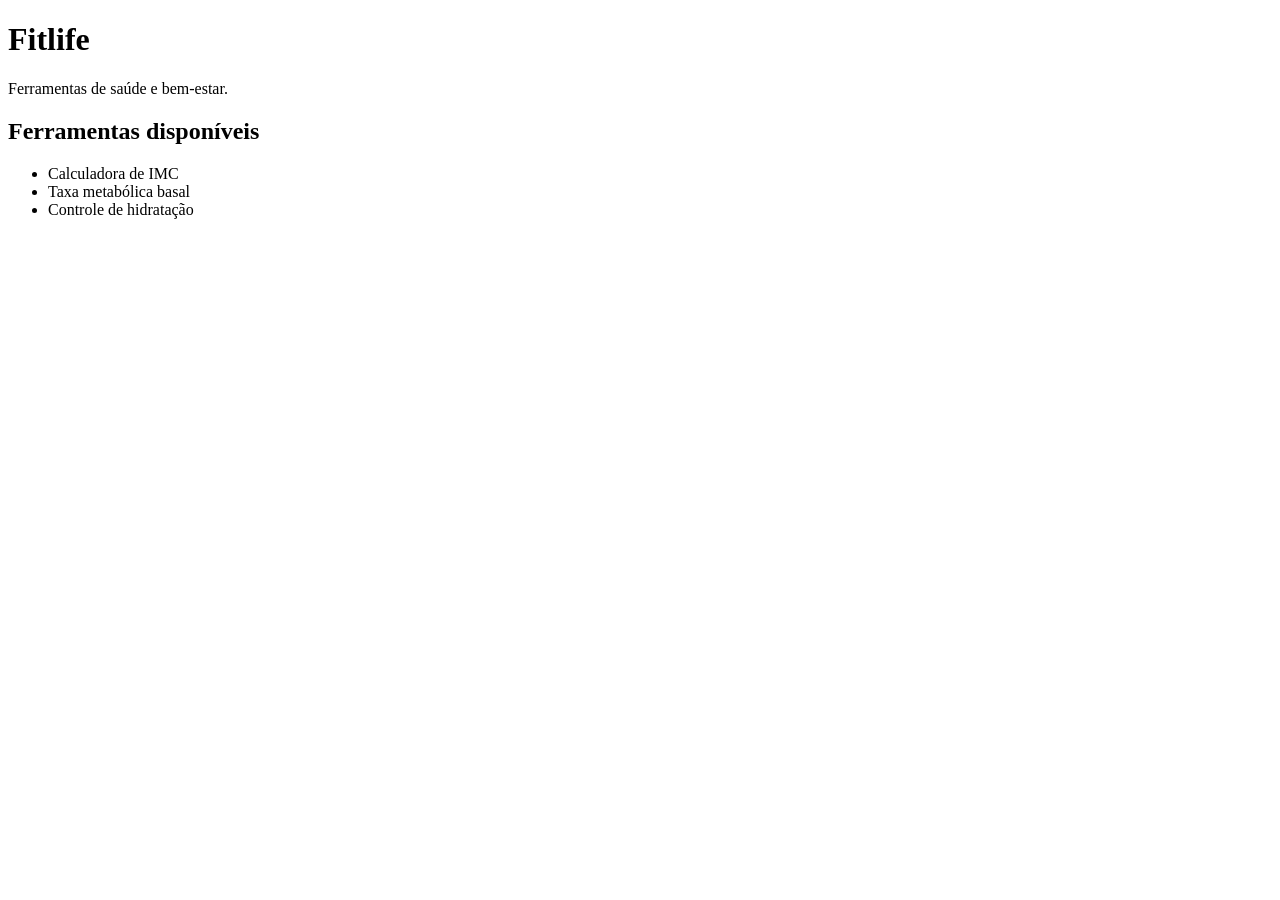
<file: index.html>
<!DOCTYPE html>
<html lang="pt-BR">
<head>
    <meta charset="UTF-8">
    <meta name="viewport" content="width=device-width, initial-scale=1.0">
    <title>FitLife</title>
</head>
<body>
    
    <h1>Fitlife</h1>

    <p>Ferramentas de saúde e bem-estar.</p>

    <h2>Ferramentas disponíveis</h2>
    <ul>
        <li>Calculadora de IMC</li>
        <li>Taxa metabólica basal</li>
        <li>Controle de hidratação</li>
    </ul>

</body>

</html>
</file>
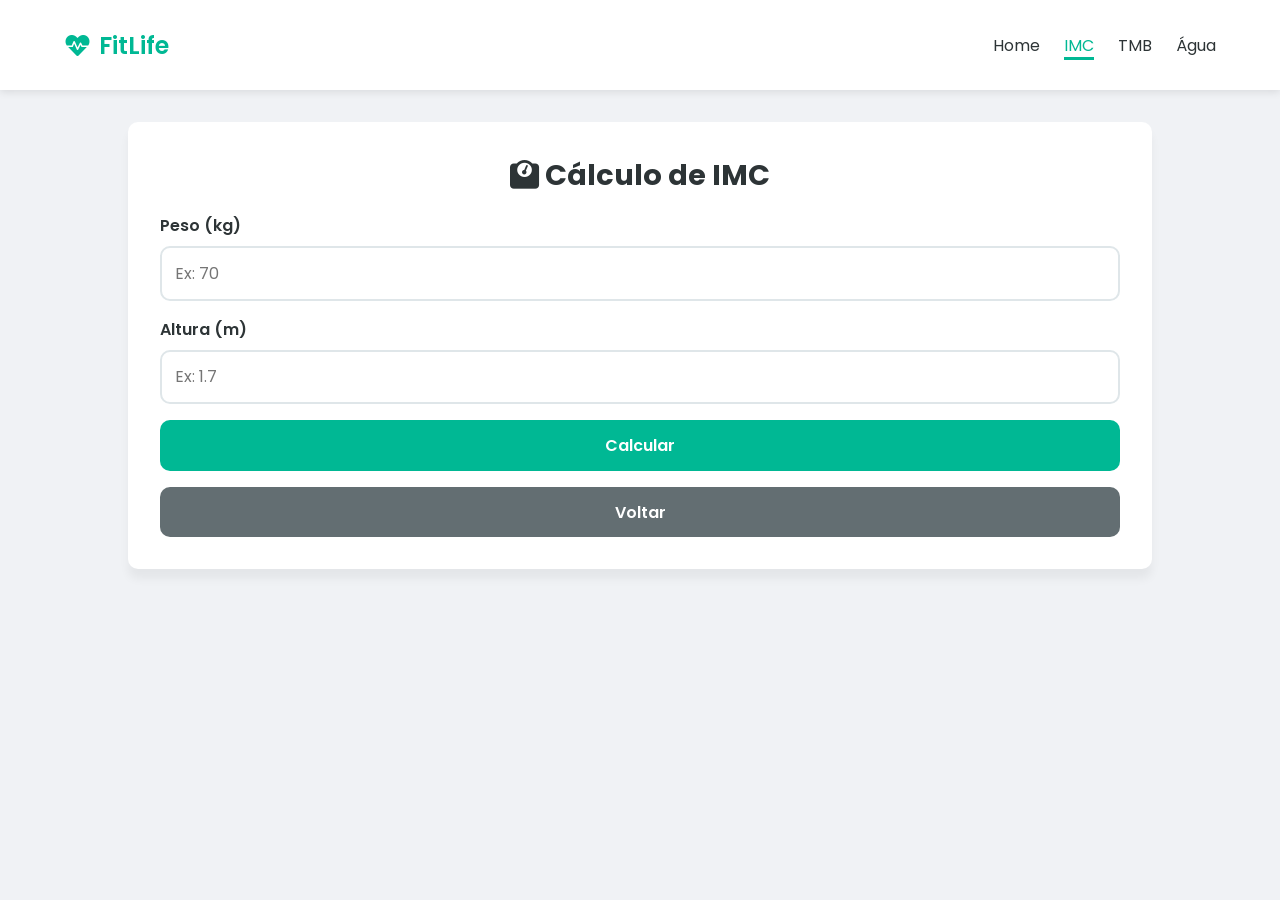
<file: pages/imc.html>
<!DOCTYPE html>
<html lang="pt-BR">
<head>
    <meta charset="UTF-8">
    <meta name="viewport" content="width=device-width, initial-scale=1.0">
    <link rel="preconnect" href="https://fonts.googleapis.com">
    <link rel="preconnect" href="https://fonts.gstatic.com" crossorigin>
    <link rel="stylesheet" href="../css/styles.css">
    <link
    rel="stylesheet"
    href="https://cdnjs.cloudflare.com/ajax/libs/font-awesome/6.0.0/css/all.min.css"
    />
    <link href="https://fonts.googleapis.com/css2?family=Poppins:ital,wght@0,100;0,200;0,300;0,400;0,500;0,600;0,700;0,800;0,900;1,100;1,200;1,300;1,400;1,500;1,600;1,700;1,800;1,900&display=swap" rel="stylesheet">
    <title>FitLife | IMC</title>
</head>
<body>

    <nav>
        <a class="logo" href="../index.html">
            <i class="fas fa-heartbeat"></i> FitLife
        </a>

        <ul class="nav-links">
            <li><a class="nav-link" href="../index.html">Home</a></li>
            <li><a class="nav-link" id="nav-active" href="imc.html">IMC</a></li>
            <li><a class="nav-link" href="tmb.html">TMB</a></li>
            <li><a class="nav-link" href="water.html">Água</a></li>
        </ul>
    </nav>

    <main>
        <section class="tool-container">

            <div class="tool-container-title">
                <h2><i class="fas fa-weight"></i> Cálculo de IMC</h2>
            </div>

            <form>
                <div class="form-group">
                    <label for="weight">Peso (kg)</label>
                    <input type="number" id="weight" placeholder="Ex: 70" required>
                </div>

                <div class="form-group">
                    <label for="height">Altura (m)</label>
                    <input type="number" id="height" placeholder="Ex: 1.7" required
                    step="any"
                    >
                </div>

                <button class="action-btn" type="submit" onclick="calculateIMC(event)">Calcular</button>
                <a class="action-btn btn-back" href="../index.html">Voltar</a>
            </form>

            <div id="result" class="result-box">
                <p>Seu IMC é:</p>
                <h2 id="imc-value">00.0</h2>
                <p id="imc-desc">Classificação</p>
            </div>

        </section>
        
    </main>
    

    <script src="../js/imc.js"></script>
</body>
</html>
</file>
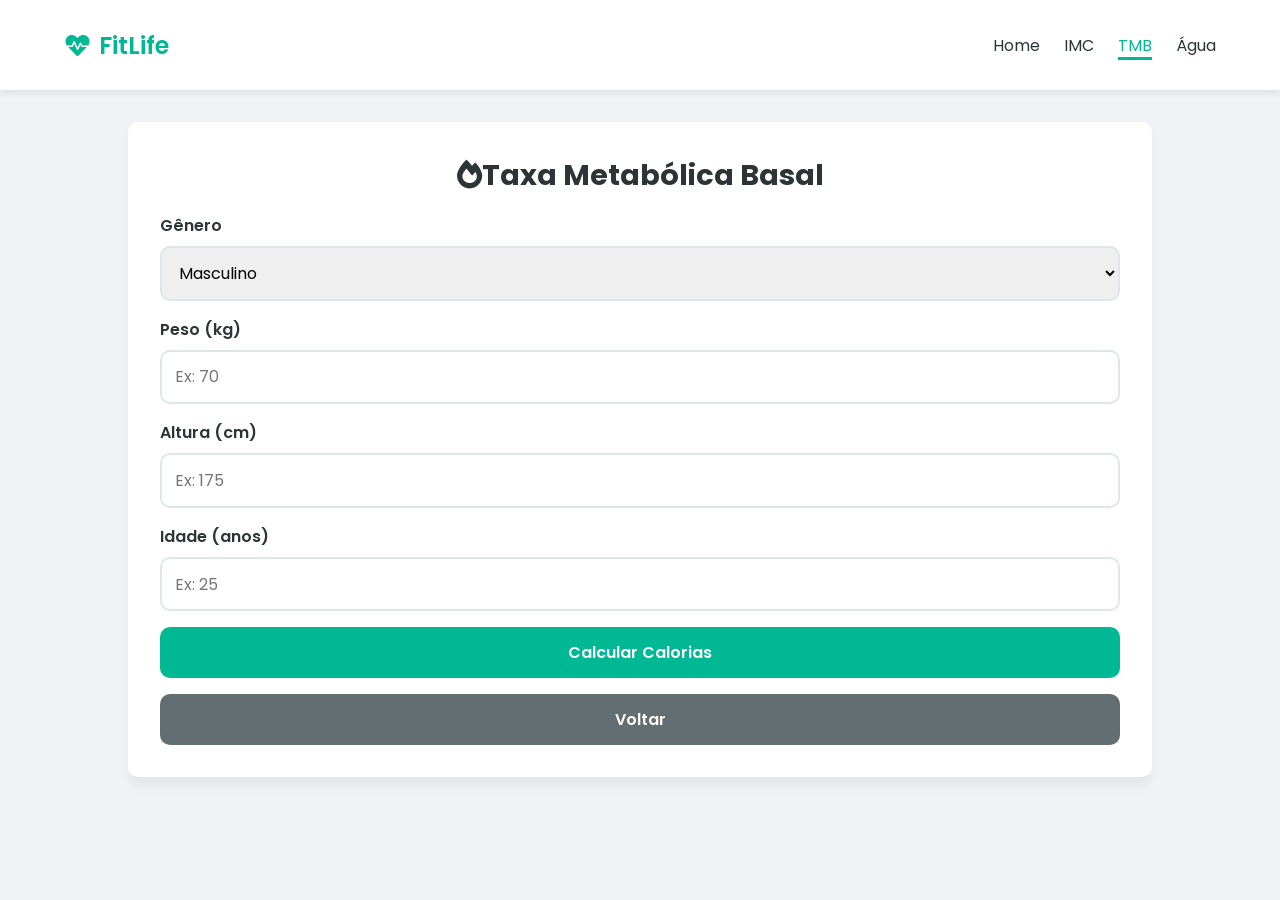
<file: pages/tmb.html>
<!DOCTYPE html>
<html lang="pt-BR">
<head>
    <meta charset="UTF-8">
    <meta name="viewport" content="width=device-width, initial-scale=1.0">
    <link rel="preconnect" href="https://fonts.googleapis.com">
    <link rel="preconnect" href="https://fonts.gstatic.com" crossorigin>
    <link rel="stylesheet" href="../css/styles.css">
    <link
    rel="stylesheet"
    href="https://cdnjs.cloudflare.com/ajax/libs/font-awesome/6.0.0/css/all.min.css"
    />
    <link href="https://fonts.googleapis.com/css2?family=Poppins:ital,wght@0,100;0,200;0,300;0,400;0,500;0,600;0,700;0,800;0,900;1,100;1,200;1,300;1,400;1,500;1,600;1,700;1,800;1,900&display=swap" rel="stylesheet">
    <title>FitLife | TMB</title>
</head>
<body>

    <nav>
        <a class="logo" href="../index.html">
            <i class="fas fa-heartbeat"></i> FitLife
        </a>

        <ul class="nav-links">
            <li><a class="nav-link" href="../index.html">Home</a></li>
            <li><a class="nav-link" href="imc.html">IMC</a></li>
            <li><a class="nav-link" id="nav-active" href="tmb.html">TMB</a></li>
            <li><a class="nav-link" href="water.html">Água</a></li>
        </ul>
    </nav>
    
    <main>
        <section class="tool-container">

            <div class="tool-container-title">
                <h2><i class="fas fa-fire"></i>Taxa Metabólica Basal</h2>
            </div>

            <form>
                <div class="form-group">
                    <label for="gender">Gênero</label>
                    <select id="gender">
                        <option value="male">Masculino</option>
                        <option value="female">Feminino</option>
                    </select>
                </div>

                <div class="form-group">
                    <label for="weight">Peso (kg)</label>
                    <input type="number" id="weight" placeholder="Ex: 70">
                </div>

                <div class="form-group">
                    <label for="height">Altura (cm)</label>
                    <input type="number" id="height" placeholder="Ex: 175">
                </div>
                    
                <div class="form-group">
                    <label for="age">Idade (anos)</label>
                    <input type="number" id="age" placeholder="Ex: 25">
                </div>

                <button class="action-btn" type="submit" onclick="calculateTMB(event)">Calcular Calorias</button>
                <a class="action-btn btn-back" href="../index.html">Voltar</a>

            </form>

            <div id="result" class="result-box">
                <p>Gasto calórico basal</p>
                <h2 id="tmb-value">0000</h2>
                <p>Kcal/dia</p>
            </div>

        </section>
    </main>

    <script src="../js/tmb.js"></script>

</body>
</html>
</file>
<file: css/styles.css>
/* css-01-variaveis-globais */
:root {
    --primary-color: #00b894;
    --primary-dark: #019477;
    --secondary-color: #2d3436;
    --background-color: #f0f2f5;
    --card-color: #ffffff;
    --text-color: #333333;
    --muted-color: #636e72;
    --danger-color: #d63031;
    --water-color: #0984e3;
    --border-color: #dfe6e9;
  
    --shadow-md:0 10px 10px rgba(0, 0, 0, 0.05);
  }
  
  * {
      margin: 0;
      padding: 0;
      box-sizing: border-box;
  }
  
  body {
      font-family: 'Poppins', sans-serif;
      background-color: var(--background-color);
      color: var(--text-color)
  }
  
  nav {
      display: flex;
      justify-content: space-between;
      align-items: center;
  
      height: 10vh;
      background-color: var(--card-color);
      padding: 0 5%;
      box-shadow: 0 2px 8px rgba(0 , 0, 0, 0.1);
  }
  
  .logo {
      /* flexbox */
      display: flex;
      align-items: center;
      gap: 0.5rem;
      font-size: 1.5rem;
      color: var(--primary-color);
      text-decoration: none;
      font-weight: 600;
  }
  
  .nav-links {
      display: flex;
      list-style: none;
      gap: 1.5rem;
  }
  
  .nav-link {
      text-decoration: none;
      color: var(--secondary-color);
      font-size: 1rem;
  }
  
  .nav-link:hover {
      color: var(--primary-color)
  }
  
  #nav-active { 
      border-bottom: 3px var(--primary-color) solid;
      color: var(--primary-color)
  }
  
  .header-container {
      text-align: center;
      padding: 2.5rem 0;
  }
  
  .header-container h1 {
      font-size: 2.5rem;
  }
  
  .header-container span {
      color: var(--primary-color)
  }
  
  main {
      width: 80vw;
      margin: 0 auto;
      padding: 2rem 0;
  }
  
  .cards-section {
      display: flex;
      justify-content: center;
      flex-wrap: wrap;
      gap: 1.5rem;
      text-align: center;
  }
  
  .feature-card {
      background-color: var(--card-color);
      color: var(--text-color);
      padding: 1.5rem;
      border-radius: 10px;
      text-align: center;
      text-decoration: none;
      box-shadow: var(--shadow-md);
      width: 16rem;
  }
  
  .feature-card:hover {
      border: 2px solid var(--primary-color);
  }
  
  .feature-card i {
      font-size: 3rem;
      color: var(--primary-color);
      margin-bottom: 1rem;
  }
  
  .tool-container {
      display: flex;
      flex-direction: column;
      gap: 1rem;
  
      width: 100%;
      padding: 2rem;
  
      background-color: var(--card-color);
      box-shadow: var(--shadow-md);
      border-radius: 10px;
  }
  
  .tool-container-title { 
      text-align: center;
  }
  
  .tool-container-title h2 {
      color: var(--secondary-color);
      font-size: 1.8rem;
  }
  
  .tool-container form {
      display: flex;
      flex-direction: column;
      gap: 1rem;
  }
  
  .form-group {
      display: flex;
      flex-direction: column;
      gap: 0.5rem;
  }
  
  .form-group label {
      font-weight: 600;
      color: var(--secondary-color);
  }
  
  .form-group input,
  .form-group select {
      padding: 0.8rem;
      border: 2px solid var(--border-color);
      border-radius: 10px;
      font-size: 1rem;
      font-family: inherit;
  }
  
  .form-group input:focus,
  .form-group select:focus {
      outline:none;
      border-color: var(--primary-color);
  }
  
  .action-btn {
      padding: 0.8rem 1rem;
      background-color: var(--primary-color);
      color: var(--card-color);
      border: none;
      border-radius: 10px;
      font-size: 1rem;
      font-weight: 600;
      font-family: inherit;
      cursor: pointer;
      text-decoration: none;
      text-align: center;
      transition: 0.3s;
  }
  
  .action-btn:hover {
      background-color: var(--primary-dark);
  }
  
  .btn-back {
      background-color: var(--muted-color);
  }
  
  .btn-back:hover {
      background-color: var(--secondary-color);
  }
  
  .result-box {
      display: none;
      padding: 1.25rem;
      background-color: #e8f8f5;
      border-radius: 10px;
      text-align: center;
  }

  .show {
    display: block;
  }
  
  @media (max-width: 480px) {
      nav {
          flex-direction:column;
          justify-content:center;
      }
  }
</file>
